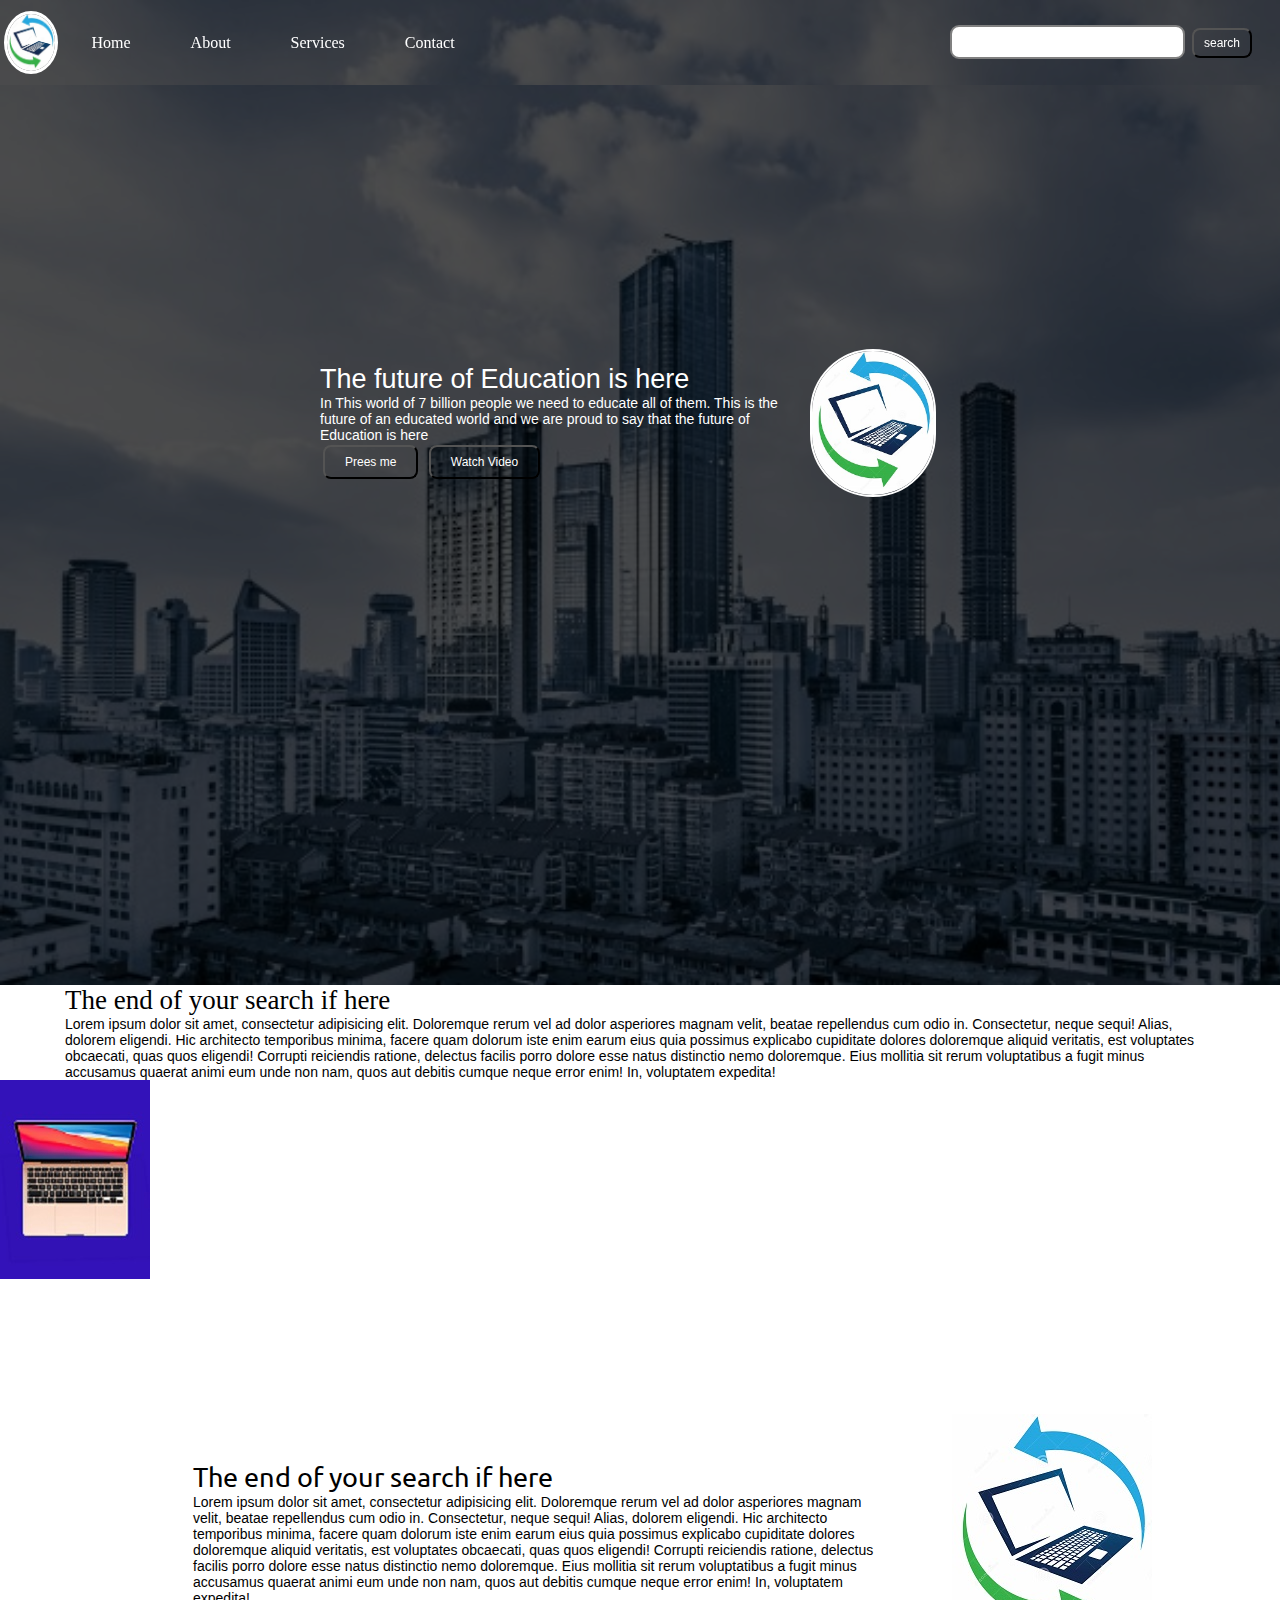
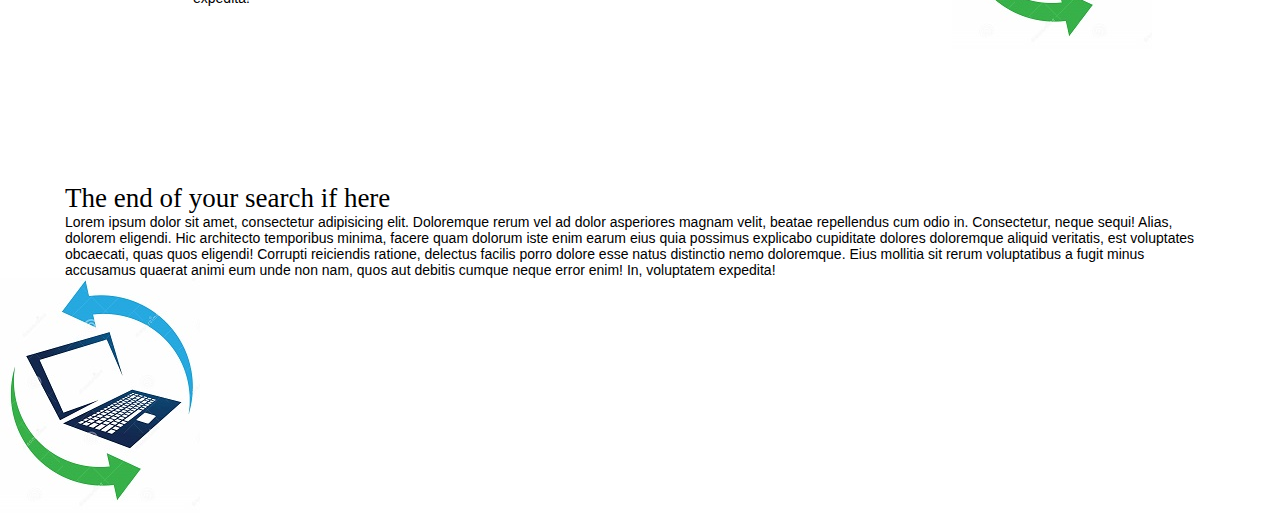
<file: index.html>
<!Doctype html>
<html lang="en">
<head>
    <meta charset="UTF-8">
    <meta http-equiv="X-UA-Compatible" content="IE=edge">
    <meta name="viewport" content="width=device-width, initial-scale=1.0">
    <link rel="stylesheet" href="css/style.CSS">
    <title>iEducate - Transforming Online Education</title>
</head>
<body>
    <nav class="navbar background">
    <ul class="nav-list anothe">
        <div class="logo"><img src="img/img.jpg" alt="logo"></div>
        <li><a href="#home"> Home</a></li>
        <li><a href="#home"> About</a></li>
        <li><a href="#home"> Services</a></li>
        <li><a href="#contact"> Contact </a></li>
    </ul>
    <div class="rightNav">
        <input type="text" name="search" id="search">
        <button class="btn btn-sm">search</button>
    </div>
</nav>

<section class="background firstsection">
    <div class="box-main">
    <div class="firstHalf">
        <p class="text-big">The future of   Education is here</p>
        <p class="text-small"> In This world of 7 billion people we need to educate all of them. This is the future of an educated world and we are proud to say that the future of Education is here</p</div>
            <div class="buttons">
                <button class="btn">Prees me</button>
                <button class="btn">Watch Video</button>
            </div>
        </div>
        
    <div class="secondtHalf">
        <img src="img/img.jpg" alt="Laptop Image">
    </div>
    
</section>

<section class="secRight">
    <div class="paras">
    <p class="sectionTag text-big">The end of your search if here</p>
    <p class="sectionSubTag text-small">Lorem ipsum dolor sit amet, consectetur adipisicing elit. Doloremque rerum vel ad dolor asperiores magnam velit, beatae repellendus cum odio in. Consectetur, neque sequi! Alias, dolorem eligendi. Hic architecto temporibus minima, facere quam dolorum iste enim earum eius quia possimus explicabo cupiditate dolores doloremque aliquid veritatis, est voluptates obcaecati, quas quos eligendi! Corrupti reiciendis ratione, delectus facilis porro dolore esse natus distinctio nemo doloremque. Eius mollitia sit rerum voluptatibus a fugit minus accusamus quaerat animi eum unde non nam, quos aut debitis cumque neque error enim! In, voluptatem expedita!</p>
</div>
    <div class="thumbnail">
        <img src="img/laptop.jpg" alt="Laptop image" class="imgFluid">
    </div>
</section>


<section class="section">
    <div class="paras">
    <p class="sectionTag text-big">The end of your search if here</p>
    <p class="sectionSubTag text-small">Lorem ipsum dolor sit amet, consectetur adipisicing elit. Doloremque rerum vel ad dolor asperiores magnam velit, beatae repellendus cum odio in. Consectetur, neque sequi! Alias, dolorem eligendi. Hic architecto temporibus minima, facere quam dolorum iste enim earum eius quia possimus explicabo cupiditate dolores doloremque aliquid veritatis, est voluptates obcaecati, quas quos eligendi! Corrupti reiciendis ratione, delectus facilis porro dolore esse natus distinctio nemo doloremque. Eius mollitia sit rerum voluptatibus a fugit minus accusamus quaerat animi eum unde non nam, quos aut debitis cumque neque error enim! In, voluptatem expedita!</p>
</div>
    <div class="thumbnail">
        <img src="img/img.jpg" alt="Laptop image" class="imgFluid">
    </div>
</section>

<section class="secRight">
    <div class="paras">
    <p class="sectionTag text-big">The end of your search if here</p>
    <p class="sectionSubTag text-small">Lorem ipsum dolor sit amet, consectetur adipisicing elit. Doloremque rerum vel ad dolor asperiores magnam velit, beatae repellendus cum odio in. Consectetur, neque sequi! Alias, dolorem eligendi. Hic architecto temporibus minima, facere quam dolorum iste enim earum eius quia possimus explicabo cupiditate dolores doloremque aliquid veritatis, est voluptates obcaecati, quas quos eligendi! Corrupti reiciendis ratione, delectus facilis porro dolore esse natus distinctio nemo doloremque. Eius mollitia sit rerum voluptatibus a fugit minus accusamus quaerat animi eum unde non nam, quos aut debitis cumque neque error enim! In, voluptatem expedita!</p>
</div>
    <div class="thumbnail">
        <img src="img/img.jpg" alt="Laptop image" class="imgFluid">
    </div>
</section>

</body>
</html>
</file>
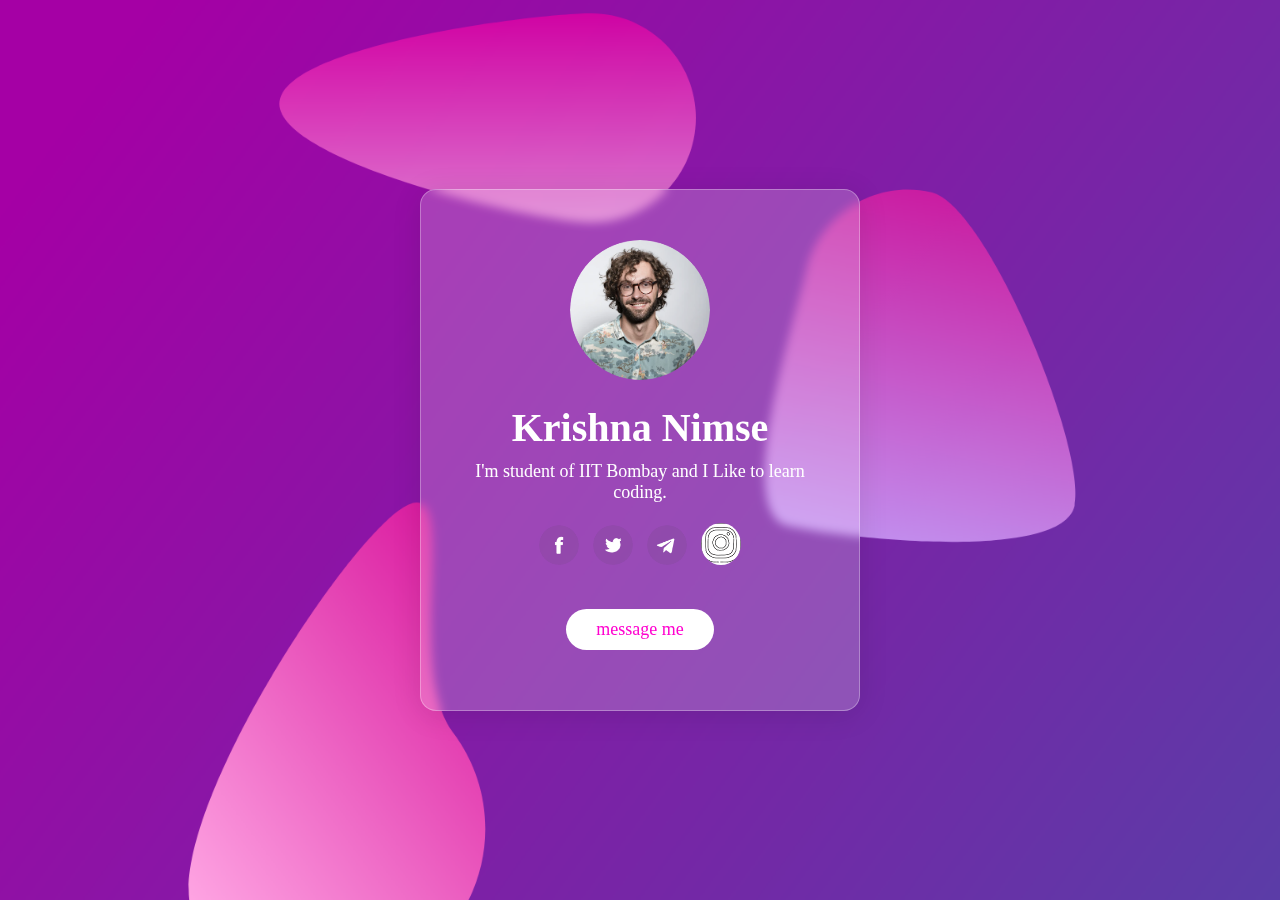
<file: html/index.html>
<!DOCTYPE html>
<html>
<head>
    <meta name="viewport" content="width=device-width, initial-scale=1.0">
    <meta http-equiv="X-UA-Compatible" content="IE=edge">
    <link rel="stylesheet" href="style.css">
    <title>Glassmorphism Card Design  - Krishna Nimse</title>
</head>
<body>
    <div class="container">
        <div class="card" data-tilt>
            
        
            <img src="images/profile.png">
            <h2>Krishna Nimse</h2>
            <p>I'm student of IIT Bombay and I Like to learn coding.</p>
            <div class="links">
                <a href="https://facebook.com"> <img src="images/facebook.png" ></a>
                <a href="https://twitter.com"> <img src="images/twitter.png" ></a>
                <a href="https://telegram.com"> <img src="images/telegram.png" ></a>
                <a href="https://instagram.com"> <img src="images/ins.png" ></a>
            </div>
            <a href="#" class="btn">message me</a>
        </div>

    </div>

    <script src="Vanilla-tilt.js.html"></script>
</body>
</html>
</file>
<file: css/style.CSS>
@import url('https://fonts.googleapis.com/css2?family=Ubuntu:wght@300;400&display=swap');
*{
  margin: 0;
  padding: 0;
  
}



.logo{
    width: 10%;
    display: flex;
    justify-content: center;
    align-items: center;
}




.logo img{
    width: 78%;
    border: 3px solid white;
    border-radius: 50%;
}






.navbar{
   display: flex ;
   align-items: center;
   justify-content: center;
   position: sticky;
   top: 0;
   cursor: pointer;
}  



.nav-list{
width: 50%;
display: flex;
align-items: center;
}



.nav-list li{
list-style: none;
padding: 26px 30px;
}


.nav-list li a{
text-decoration: none;
color: #fff;
}




.nav-list li a:hover{
text-decoration: none;
color: gray;
}




.rightNav{
    width: 50%;
    text-align: right;
    padding: 25px;
}




#search{
    padding: 5px;
    font-size:17px ;
    border:2px solid gray ;
    border-radius: 9px;
}



.background{
    background: rgba(0, 0, 0, 0.7)url('../img/bg.jpg');
    background-size: cover;
    background-blend-mode: darken;
}





.firstsection{
    height: 100vh;
}



.box-main{
    display: flex;
    justify-content: center;
    align-items: center;
    color: #fff;
    font-family: 'Segoe UI', Tahoma, Geneva, Verdana, sans-serif;
    max-width: 50%;
    margin: auto;
    height: 75%;
}



    

.firstHalf{
width: 80%;
display:flex ;
flex-direction: column;
justify-content: center;
}




.secondtHalf{
width: 30%;
}



.secondtHalf img{
    width: 70%;
    border: 2px solid #fff;
    border-radius: 150px;
    display: block;
    margin: auto;

    }


    .text-big{
     font-size: 27px;
    }




    .text-small{
        font-size: 14px;
    }


    .btn{
        padding: 8px 20px;
        margin: 2px 3px;
        border: -2px solid #fff;
        border-radius: 8px;
        font-size: 12px;
        background: none;
        color:#fff;
        cursor: pointer;
    }


    .btn-sm{
        padding: 6px 10px;
        vertical-align: middle;
        
    }


    .section{
        height: 500px;
        display: flex;
        align-items: center;
        justify-content: center;
        max-width: 80%;
        margin: auto;
        font-family: 'Ubuntu', sans-serif;
    }



    .section-Left{
       flex-direction: row-reverse;
    }



    .paras{
        padding: 0px 65px;
    }


    .sectionSubTag{
        font-family: 'Segoe UI', Tahoma, Geneva, Verdana, sans-serif;

    }


    .thumbnail{
        width: -100px;
        
    
    }
        


    
.text-small{
    padding: 69px;
}


.text-small{
    padding: initial;
}


.Laptop{
    width: 200;
}
</file>
<file: html/style.css>
*{
    margin: 0;
    padding: 0;
    box-sizing: border-box;
    font-family:'poppins ,'sans-serif;
}

.container{
    width: 100%;
    height: 100vh;
    background-image: url(images/back.png);
    background-position: center;
    background-size: cover;
    display: flex;
    align-items: center;
    justify-content: center ;
}

.card{
    width: 90%;
    max-width: 440px;
    color: #fff;
    text-align: center;
    padding: 50px 35px;
    border: 1px solid rgba(255,255,255,0.3);
    background: rgba(255,255,255,0.2);
    border-radius: 16px;
    box-shadow: 0 4px 30px rgba(0,0,0,0.1);
    backdrop-filter: blur(5px);
}

.card img{
 width: 140px;
    border-radius: 50%;
}   

.card h2{
    font-size: 40px;
    font-weight: 600;
    margin-top: 20px;

}

.card p{
    font-size: 18px;
    margin: 10px auto;
    max-width: 330px;


}

.card .links img{
    width: 40px;
    border-radius: 50%;
    margin: 10px 5px;
    transition: background 0.5s;
}

.card .links img:hover{
    background: #ff01cf;
}

.btn{
    text-decoration: none;
    display: inline-block;
    font-size: 18px;
    font-weight: 500;
    background: #fff;
    color: #ff01cf;
    padding: 10px 30px;
    border-radius: 30px;
    margin: 30px 0 10px;
}
</file>
